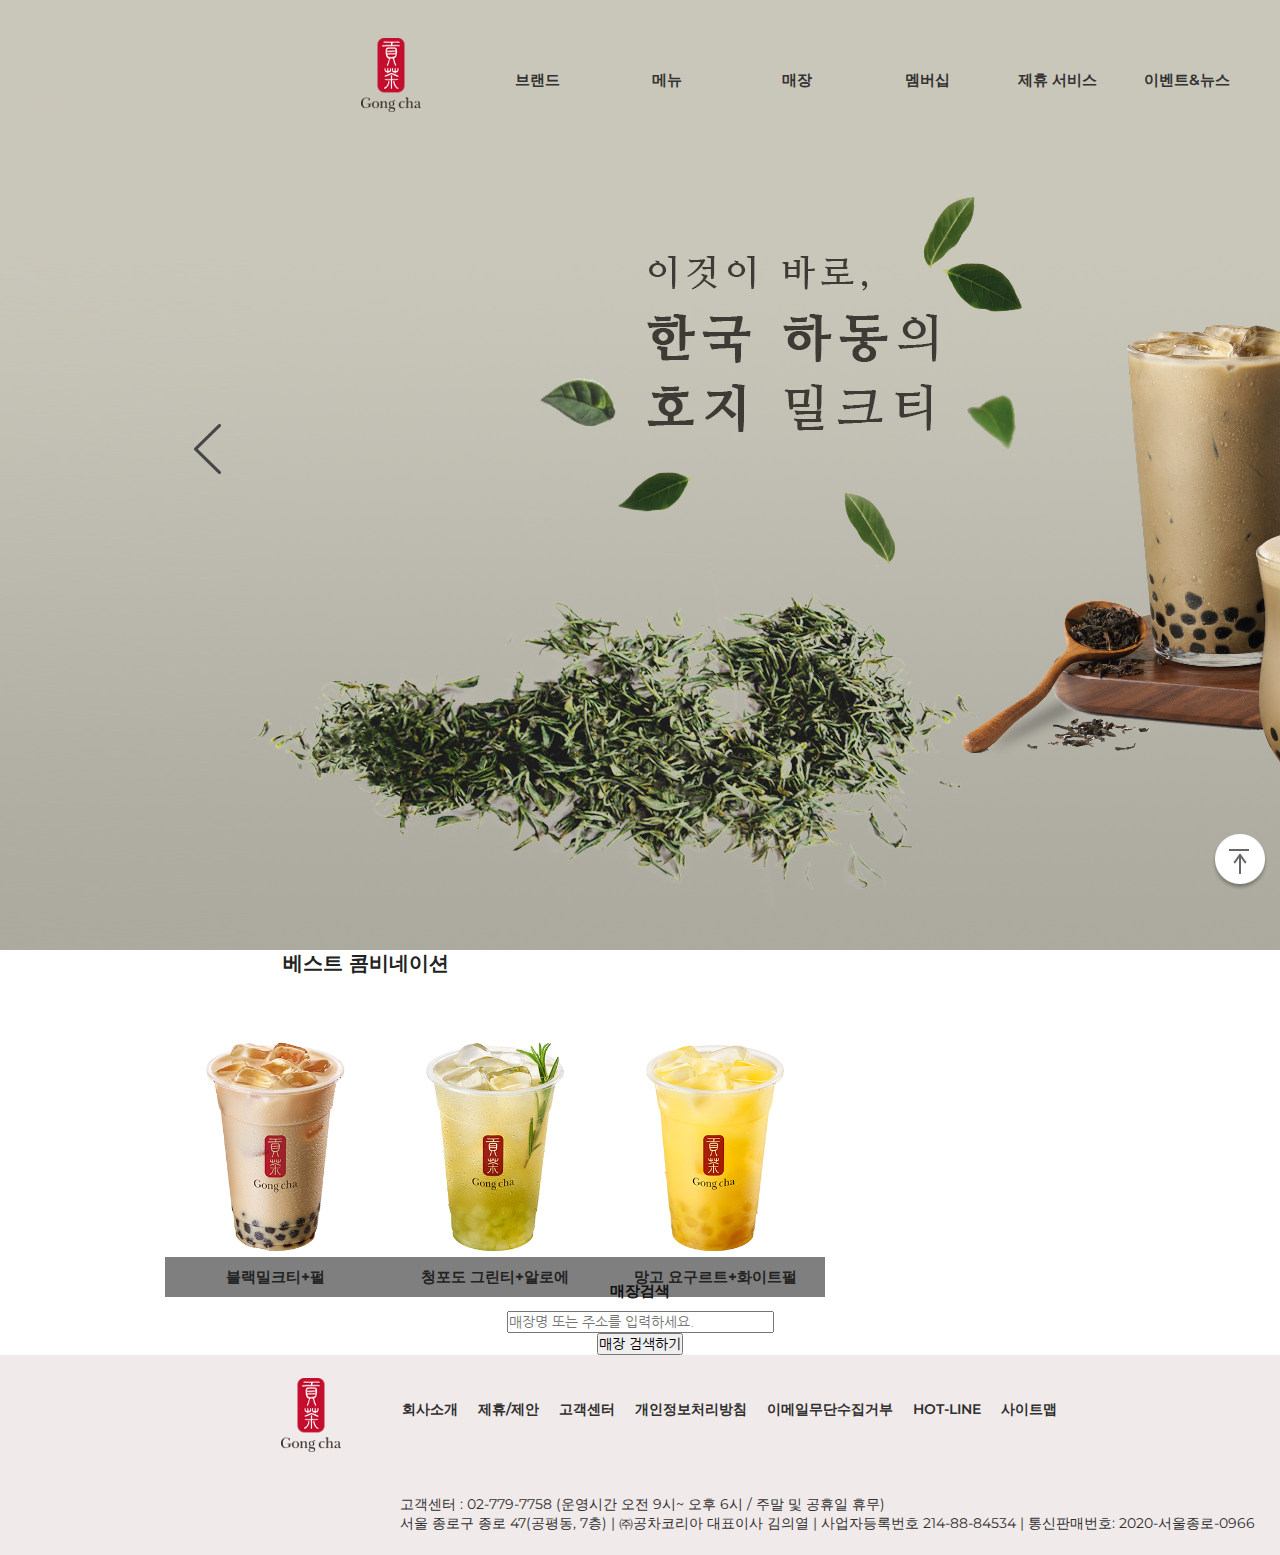
<file: index.html>
<!DOCTYPE html>
<html lang="ko">

<head>
  <meta charset="UTF-8">
  <meta http-equiv="X-UA-Compatible" content="IE=edge"> 
  <title>gongcha_main</title>
  <link
    href="https://fonts.googleapis.com/css2?family=Montserrat:ital,wght@0,100;0,200;0,300;0,400;0,500;0,600;0,700;0,800;0,900;1,100;1,200;1,300;1,400;1,500;1,600;1,700;1,800;1,900&display=swap"
    rel="stylesheet">
    <link href="https://fonts.googleapis.com/css2?family=Nanum+Myeongjo:wght@400;700;800&display=swap" rel="stylesheet">
  <link rel="stylesheet" href="css/index.css">
</head>

<body>
  <!--TOP버튼-->
  <div id="top_btn"><a href="#" class="active"></a></div>

  <!-- <div id="wrap"> -->

    <div id="header">
      <!-- 비주얼이미지 배경 -->

      <div id="slideShow"> <!-- 메인슬라이드이미지 -->
        <div class="slide">	
          <ul>		
            <li class="m1">
              <div class="slide_text">     
                  <input type="button" value="자세히보기">    
                </div>  
            </li>
            <li class="m2">
              <div class="slide_text">                    
                   <input type="button" value="자세히보기">    
               </div>
            </li>
            <li class="m3">
              <div class="slide_text">                      
                  <input type="button" value="자세히보기">    
             </div>
            </li>	
          </ul>
        </div>
        
        <div class="side_btn">
          <div class="pre indent"> prev </div>
          <div class="nex indent"> next </div>   
            </div>


            
      <div class="header_in">
        <!--  -->
        <!-- <div class="topMenuBar"> //필요없나?--> 
          <div class="logo_area">
            <h1><a href="#"><img src="image/logo.png" alt="site_logo" title="Gong cha"></a></h1>
          </div>
          <div class="top_nav">
            <ul class="topmenu">
              <li><a href="#brand">브랜드</a>
                <ul class="smenu">
                  <li><a href="#">브랜드 소개</a></li>
                  <li><a href="#">공차의 약속</a></li>
                  <li><a href="#">브랜드 아이덴티티</a></li>
                  <li><a href="#">세계속의 공차</a></li>
                </ul>
              </li>
              <li><a href="#menu">메뉴</a>
                <ul class="smenu">
                  <li><a href="#">주문방법</a></li>
                  <li><a href="#">음료</a></li>
                  <li><a href="#">디저트</a></li>
                  <li><a href="#">MD상품</a></li>
                  <li><a href="#">티스토리</a></li>
                  <li><a href="#">티레시피</a></li>
                </ul>
              </li>
              <li><a href="#store">매장</a>
                <ul class="smenu">
                  <li><a href="#">매장찾기</a></li>
                  <li><a href="#">가맹점 개설문의</a></li>
                </ul>
              </li>
              <li><a href="#membership">멤버십</a>
                <ul class="smenu">
                  <li><a href="#">NEW 공차 멤버십</a></li>
                  <li><a href="#">공차 카드 &amp; e-Gift</a></li>
                  <li><a href="# ">FAQ</a></li>
                </ul>
              </li>
              <li><a href="#service">제휴 서비스</a>
                <ul class="smenu">
                  <li><a href="#">통신사 제휴</a></li>
                  <li><a href="#">결제 서비스</a></li>
                </ul>
              </li>
              <li><a href="#event&news">이벤트&뉴스</a>
                <ul class="smenu">
                  <li><a href="#">이벤트</a></li>
                  <li><a href="#">공차소식</a></li>
                </ul>
              </li>
            </ul>
          </div>
 
      </div>

        <div class="bg_box"></div>
        <!--서브배경박스100%(top_nav에는 포함되지 않고 header에 포함되는 위치-->

      </div>
    </div>


    <section>
      <div id="best-combination clear">
        <h4>베스트 콤비네이션</h4>
      <div id="container">
    
        <ul class="photo clear">
          
          <li>
            <div class="best_combi1"><p>자세히보기</p></div>
            <img src="image/combi1.png" alt="best-combination1">
            <div class="dname">
              <h6>블랙밀크티+펄</h6>
            </div>
          </li>
    
          <!--//전체검정박스+가운데글자-->
          <li>
            <div class="best_combi1"><p>자세히보기</p></div>
            <img src="image/combi2.png" alt="best-combination2">
            <div class="dname">
              <h6>청포도 그린티+알로에</h6>
            </div>
          </li>

          <li>
            <div class="best_combi1"><p>자세히보기</p></div>
            <img src="image/combi3.png" alt="best-combination3">
            <div class="dname">
              <h6>망고 요구르트+화이트펄</h6>
            </div>
          </li>

          </ul>
          </div>
        </div>

        <div id="right_store clear">
          <h6>매장검색</h6>
          <div class="box1"></div>
          <!-- <img src="image/store.jpeg" alt="store-find"> -->
          <input type="text" id="search" name="pw" placeholder="매장명 또는 주소를 입력하세요."">
          <p><input type="button" name="bt" value="매장 검색하기"></p>

        </div>

   

    </section>


    <footer>
   <div class="footer_all">
        <div class="footer_logo">
          <h2><a href="#"><img src="image/logo.png" alt="site_logo" title="Gong cha"></a></h2>
        </div>
        <div class="footer_in clear">
          <ul>
            <li><a href="#">회사소개</a></li>
            <li><a href="#">제휴/제안</a></li>
            <li><a href="#">고객센터</a></li>
            <li><a href="#">개인정보처리방침</a></li>
            <li><a href="#">이메일무단수집거부</a></li>
            <li><a href="#">HOT-LINE</a></li>
            <li><a href="#">사이트맵</a></li>
          </ul>
          
        </div>
   </div>

   <div class="fot"><p>고객센터 : 02-779-7758 (운영시간 오전 9시~ 오후 6시 / 주말 및 공휴일 휴무)<p>서울 종로구 종로 47(공평동, 7층) | ㈜공차코리아 대표이사 김의열 | 사업자등록번호 214-88-84534 | 통신판매번호: 2020-서울종로-0966</p></div>

    </footer>

  <!-- </div> -->


  <!-- Script Source -->
  <script src="js/jquery-3.6.0.min.js"></script>
  <script src="js/jquery-ui-1.10.4.custom.min.js"></script>
  <script src="js/gongcha_main.js"></script>
</body>
</html>
</file>
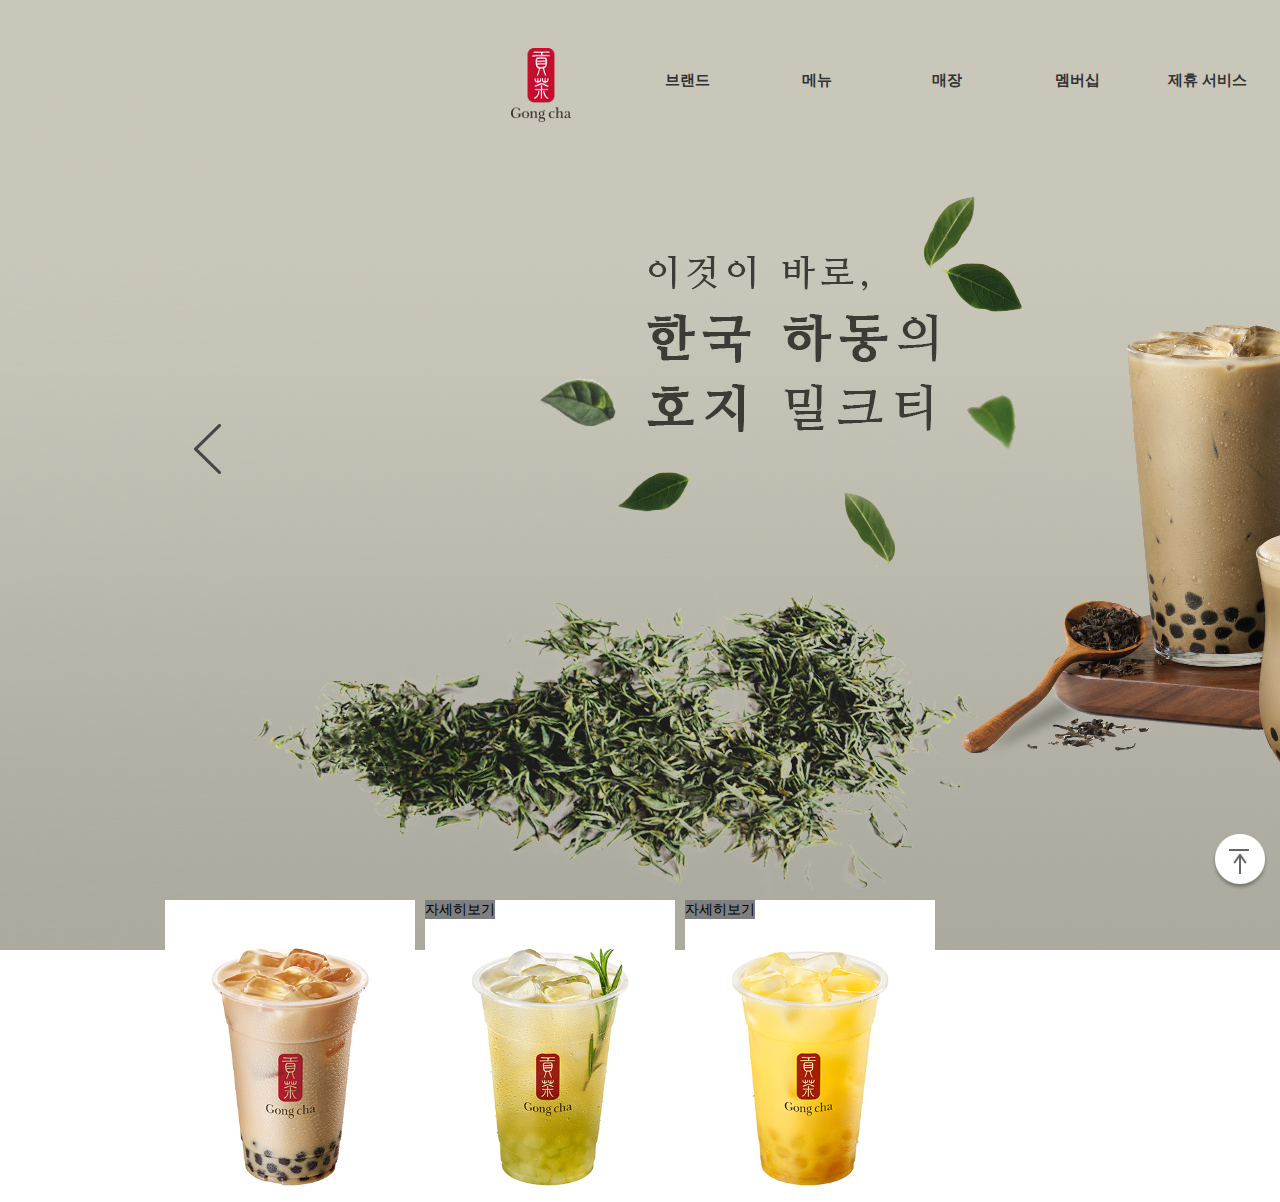
<file: 2_카테고리메인(원본)/gongcha_main.html>
<!DOCTYPE html>
<html lang="ko">

<head>
  <meta charset="UTF-8">
  <meta http-equiv="X-UA-Compatible" content="IE=edge"> 
  <title>gongcha_main</title>
  <link
    href="https://fonts.googleapis.com/css2?family=Montserrat:ital,wght@0,100;0,200;0,300;0,400;0,500;0,600;0,700;0,800;0,900;1,100;1,200;1,300;1,400;1,500;1,600;1,700;1,800;1,900&display=swap"
    rel="stylesheet">
    <link href="https://fonts.googleapis.com/css2?family=Nanum+Myeongjo:wght@400;700;800&display=swap" rel="stylesheet">
  <link rel="stylesheet" href="css/gongcha_main.css">
</head>

<body>
  <!--TOP버튼-->
  <div id="top_btn"><a href="#" class="active"></a></div>

  <!-- <div id="wrap"> -->

    <div id="header">
      <!-- 비주얼이미지 배경 -->

      <div id="slideShow"> <!-- 메인슬라이드이미지 -->
        <div class="slide">	
          <ul>		
            <li class="m1">
              <div class="slide_text">
                        
                            <input type="button" value="자세히보기">    
                        </div>  
            </li>
            <li class="m2">
              <div class="slide_text">
                        
    
                            <input type="button" value="자세히보기">    
                        </div>
            </li>
            <li class="m3">
              <div class="slide_text">
                        
    
                            <input type="button" value="자세히보기">    
                        </div>
            </li>	
          </ul>
        </div>
        
        <div class="side_btn">
          <div class="pre indent"> prev </div>
          <div class="nex indent"> next </div>   
            </div>


            
      <div class="header_in">
        <!--  -->
        <!-- <div class="topMenuBar"> //필요없나?--> 
          <div class="logo_area">
            <h1><a href="#"><img src="image/logo.png" alt="site_logo" title="Gong cha"></a></h1>
          </div>
          <div class="top_nav">
            <ul class="topmenu">
              <li><a href="#brand">브랜드</a>
                <ul class="smenu">
                  <li><a href="#">브랜드 소개</a></li>
                  <li><a href="#">공차의 약속</a></li>
                  <li><a href="#">브랜드 아이덴티티</a></li>
                  <li><a href="#">세계속의 공차</a></li>
                </ul>
              </li>
              <li><a href="#menu">메뉴</a>
                <ul class="smenu">
                  <li><a href="#">주문방법</a></li>
                  <li><a href="#">음료</a></li>
                  <li><a href="#">디저트</a></li>
                  <li><a href="#">MD상품</a></li>
                  <li><a href="#">티스토리</a></li>
                  <li><a href="#">티레시피</a></li>
                </ul>
              </li>
              <li><a href="#store">매장</a>
                <ul class="smenu">
                  <li><a href="#">매장찾기</a></li>
                  <li><a href="#">가맹점 개설문의</a></li>
                </ul>
              </li>
              <li><a href="#membership">멤버십</a>
                <ul class="smenu">
                  <li><a href="#">NEW 공차 멤버십</a></li>
                  <li><a href="#">공차 카드 &amp; e-Gift</a></li>
                  <li><a href="# ">FAQ</a></li>
                </ul>
              </li>
              <li><a href="#service">제휴 서비스</a>
                <ul class="smenu">
                  <li><a href="#">통신사 제휴</a></li>
                  <li><a href="#">결제 서비스</a></li>
                </ul>
              </li>
              <li><a href="#event&news">이벤트&뉴스</a>
                <ul class="smenu">
                  <li><a href="#">이벤트</a></li>
                  <li><a href="#">공차소식</a></li>
                </ul>
              </li>
            </ul>
     
            <!-- 서브배경 왼쪽이미지부분 

                     <div class="topimg">
              
              <ul>
                <li>
                  <div class="title">
                    <h3>브랜드</h3>
                  </div>
                  <img src="image/logo.png" alt="">
                </li>
                <li>
                  <div class="title">
                    <h3>메뉴</h3>
                  </div>
                  <img src="image/logo.png" alt="">
                </li>
                <li>
                  <div class="title">
                    <h3>매장</h3>
                  </div>
                  <img src="image/logo.png" alt="">
                </li>
                <li>
                  <div class="title">
                    <h3>멤버십</h3>
                  </div>
                  <img src="image/logo.png" alt="">
                </li>
                <li>
                  <div class="title">
                    <h3>제휴 서비스</h3>
                  </div>
                  <img src="image/logo.png" alt="">
                </li>
                <li>
                  <div class="title">
                    <h3>이벤트 &amp; 뉴스</h3>
                  </div>
                  <img src="image/logo.png" alt="">
                </li>
              </ul>
            </div>
             -->
          </div>
        <!-- </div> -->
      </div>

        <div class="bg_box"></div>
        <!--서브배경박스100%(top_nav에는 포함되지 않고 header에 포함되는 위치-->

        <!-- <div class="caption">
          <p>이것이 바로,</p>
          <p>한국 하동의</p>
          <p>호지 밀크티</p>
          
        </div> -->
      </div>
    </div>


    <section>
      <div id="container">
    
        <ul class="photo clear">
          
          <li>
            <div class="best_combi1"><p>자세히보기</p></div>
            <img src="image/combi1.png" alt="best-combination1">
          </li>
    
          <!--//전체검정박스+가운데글자-->
          <li>
            <div class="best_combi2"><p>자세히보기</p></div>
            <img src="image/combi2.png" alt="best-combination2">
          </li>

          <li>
            <div class="best_combi3"><p>자세히보기</p></div>
            <img src="image/combi3.png" alt="best-combination3">
          </li>

          </ul>
          </div>

   

    </section>


    <footer>

    </footer>

  <!-- </div> -->


  <!-- Script Source -->
  <script src="js/jquery-3.6.0.min.js"></script>
  <script src="js/jquery-ui-1.10.4.custom.min.js"></script>
  <script src="js/gongcha_main.js"></script>
</body>
</html>
</file>
<file: css/index.css>
@import url(common.css);
@import url('https://fonts.googleapis.com/css?family=Noto+Sans+KR&display=swap');
@import url('https://fonts.googleapis.com/css?family=Noto+Sans+KR|Poppins&display=swap');

body {
  font-family: 'Montserrat', sans-serif;

	
}

/*TOP버튼*/
#top_btn {
  /*위치설정*/
  position: fixed;
  right: 10px;
  bottom: 10px;
  z-index: 1000;
}

#top_btn a.active {
  /*버튼설정*/
  display: block;
  width: 60px;
  height: 60px;
  background: url(../image/top.png) no-repeat;
  transition: all 0.3s;
}

#top_btn a.active:hover {
  background: url(../image/top_on.png) no-repeat;
}


/* Header__________________________________ */

#header {
  /*헤더영역 전체 가로 100%+비주얼배경이미지*/
  width: 100%;
  height: 950px;
	/* background: url(../image/main_visual_longt.png) no-repeat; */
	margin:0 auto;
}

.header_in {
  /*메뉴바 가로 100%를 사용하기 위한 부모*/
  width: 1200px;
  margin: 0 auto;
	/* padding-left: 300px; */
  z-index: 2000;
  position: relative;
}





/* 이미지 슬라이드________________________________ */


#slideShow {
  position: relative;
  overflow: hidden;
  width: 1920px;
  height: 1050px;
  margin: 0 auto;
}

#slideShow .slide ul {
  position: absolute;
  width: 5760px;
  /*이미지의 총가로길이(1920*3)*/
}

#slideShow .slide ul li {
  float: left;
}

#slideShow .slide ul li {
  width: 1920px;
  height: 1050px;
}

#slideShow .slide ul .m1 {
  background: url(../image/main_visual1_long.png) no-repeat;
}

#slideShow .slide ul .m2 {
  background: url(../image/main_visual2_long.png) no-repeat;
}

#slideShow .slide ul .m3 {
  background: url(../image/main_visual3_long.png) no-repeat;
}


/*좌우버튼*/
#slideShow .side_btn .pre {
  position: absolute;
  top: 40%;
  left: 10%;
  width: 31px;
  height: 58px;
  background: url(../image/slide_btn_l.png) no-repeat;
  cursor: pointer;
}

#slideShow .side_btn .nex {
  position: absolute;
  top: 40%;
  right: 10%;
  width: 31px;
  height: 58px;
  background: url(../image/slide_btn_r.png) no-repeat;
  cursor: pointer;
}


/*텍스트 설정*/
.slide_text {
  margin-top: 270px;
  margin-left: 390px;
}

.slide_text h3 {
  font-family: 'Poppins', sans-serif;
  font-family: arial;
  font-size: 25px;
  color: #333;
  line-height: 0;
  margin: 18px -5px;
}

.slide_text h1 {
  font-family: 'Noto Sans KR', sans-serif;
  font-size: 50px;
  font-weight: 900;
  color: #333;
  line-height: 70px;
  margin: -8px;
  letter-spacing: -2px;
}

.slide_text h1:nth-child(2) {
  color: #d90000;
}

.slide_text h2 {
  font-weight: normal;
  color: #333;
  margin: 13px 0;
}

.slide_text [type=button] {
  width: 170px;
  height: 45px;
  padding: 10px;
	margin-left: 1000px;
	margin-top: 600px;
  border-color: #c30e2e;
	border-width: 1.5px;
  background: none;
  font-size: 15px;
  font-weight: 600;
  cursor: pointer;
  color: #c30e2e;
  position: relative;
  z-index: 999;
}











/* TopMenu */
h1 {
  float: left;
  padding-top: 15px;
  margin-right: 50px;
}

/* .topMenuBar {
  //실제 차지하는 컨텐츠의 가로크기+요소가운데정렬
  width: 1100px;
  margin: 0 auto;
} */

.logo_area {
  /*로고*/
  float: left;
  padding-top: 20px;
	z-index:2000;
}

.top_nav{
	padding-top: 45px;
	width:1000px;
	height:75px;
	position:relative;  
	z-index:100;	
	/*밑에 비주얼과 오버시 메뉴가 겹칠때 메뉴가 맨위에 오게 하기위함*/
}


/* 주메뉴 */

.topmenu>li{    
	float:left;
	width:130px;
	font-size:15px;
	font-weight:600;
	line-height:70px;
	text-align:center;
}
.topmenu>li:hover{border-bottom:solid 5px #c30e2e;}
.topmenu>li>a{color:#333;}
.topmenu>li:hover>a{color:#c30e2e;}


/* 서브메뉴 */

.topmenu>li>.smenu{
	display:none;
	position:absolute;
	top:100%;
	margin-top:1px; 
	height:270px; /*bg_box의 높이와 동일하게...*/
	/* border-left:solid 1px #e8e8e8; */
}
/* .topmenu>li>.smenu:last-child{border-right:solid 1px #c30e2e;} */
.smenu li{width:130px;}
.smenu li a{  
	display:block;
	color:#fff;
	font-size:13px;
	line-height:16px;
    padding:5px;
	text-align:center;
	font-weight:normal;	
}
.smenu li a:hover{color:#c30e2e;}

.bg_box{   /*서브배경박스*/
	display:none;
	width:100%;
	height:270px;
	background:rgba(0, 0, 0, 0.6);
	border:solid #c30e2e;
	border-width:1px 0;
  z-index: 1900;
  position: relative;
}



/* Section__________________________________ */

section{
	width:100%;
	text-align:center;
}
section h4{
  color:#232323;
  font-size:20px;
  position:absolute;
padding-left: 283px;
}
section h6{
  color:#232323;
  font-size:15px;
  margin:10px 0;
text-align:center;
}

section #best-combination{
  padding:50px 0;
  float:left;
  width:800px;
}
#container ul{
  display: inline-block;
  margin-top: 50px;
}
#container ul li{
  float:left;
  margin: 0 10px;
}
#container .dname{
  width:inherit;
  background-color:none;
}




section h3{
position:absolute;
padding:20px 0;
}

#container{
  width:950px;
  margin:0 auto;
  text-align:center;
}

/*자손선택자:부모 #container의 첫번때 나오는 <p>*/
#container>p{color:#999;margin-bottom:50px;}

#container .photo{width:inherit;} /*부모값을 상속받음->950px*/
#container .photo li{
  position:relative;  /*부모기준설정*/
  float:left;
  width:220px;
  height:257px;
  margin:0 0px 10px 0;  /*상,우,하,좌*/
  cursor:pointer;
}
#container .photo li div{ 
  position:absolute;
  background:rgba(0,0,0,0.5);
}
#container .photo li img{width:100%;height:100%;} 
/*부모박스의 크기에 꽉 채우게 가로,세로크기 통일!*/

#container .photo li .best_combi1{
  width:100%;
  height:100%;
  opacity:0;
  display:flex;
  justify-content:center;
  align-items:center;
  transition:all 0.5s ease-in;	
}
#container .photo li:hover .best_combi1{opacity:1;}

#container .photo li .best_combi1 p{
  text-transform:uppercase;  
	border:1px solid #fff;
  width:140px;
  padding:10px 0;
  color:#fff;
}


#right_store{
  background-color: #c30e2e;
  float:left;
  width:400px;
}
#right_store h6{color:white;}
  
  #right_store .box1{
  width:400px;
	height:400px;
	background:url(../image/store.jpeg) no-repeat;
 
}







/* Footer__________________________________ */
footer{
  
  padding: 20px 0;
  width:100%;
  height:160px;
  font-weight: 400;
  color: rgb(48, 48, 48);

background-color: rgb(240, 234, 234);
}
.footer_logo{
  float:left; 
  padding-left: 280px;
line-height: 120px;
}
.footer_in{
  float:left; 
margin-top: 25px;
  padding-left: 50px;
  text-align: center;
  vertical-align: middle;
}

.footer_in li{
  font-weight: 600;
margin:0 10px;


  float:left; 
}

.fot{
  float:left; 
padding-left: 400px;
padding-bottom: 20px;

}
</file>
<file: 2_카테고리메인(원본)/css/gongcha_main.css>
@import url(common.css);
@import url('https://fonts.googleapis.com/css?family=Noto+Sans+KR&display=swap');
@import url('https://fonts.googleapis.com/css?family=Noto+Sans+KR|Poppins&display=swap');

body {
  font-family: 'Montserrat', sans-serif;

	
}

/*TOP버튼*/
#top_btn {
  /*위치설정*/
  position: fixed;
  right: 10px;
  bottom: 10px;
  z-index: 1000;
}

#top_btn a.active {
  /*버튼설정*/
  display: block;
  width: 60px;
  height: 60px;
  background: url(../image/top.png) no-repeat;
  transition: all 0.3s;
}

#top_btn a.active:hover {
  background: url(../image/top_on.png) no-repeat;
}


/* Header__________________________________ */

#header {
  /*헤더영역 전체 가로 100%+비주얼배경이미지*/
  width: 100%;
  height: 900px;
	/* background: url(../image/main_visual_longt.png) no-repeat; */
	margin:0 auto;
}

.header_in {
  /*메뉴바 가로 100%를 사용하기 위한 부모*/
  width: 1200px;
  margin: 0 auto;
	padding-left: 300px;
  z-index: 2000;
  position: relative;
}





/* 이미지 슬라이드________________________________ */


#slideShow {
  position: relative;
  overflow: hidden;
  width: 1920px;
  height: 1050px;
  margin: 0 auto;
}

#slideShow .slide ul {
  position: absolute;
  width: 5760px;
  /*이미지의 총가로길이(1920*3)*/
}

#slideShow .slide ul li {
  float: left;
}

#slideShow .slide ul li {
  width: 1920px;
  height: 1050px;
}

#slideShow .slide ul .m1 {
  background: url(../image/main_visual1_long.png) no-repeat;
}

#slideShow .slide ul .m2 {
  background: url(../image/main_visual2_long.png) no-repeat;
}

#slideShow .slide ul .m3 {
  background: url(../image/main_visual3_long.png) no-repeat;
}


/*좌우버튼*/
#slideShow .side_btn .pre {
  position: absolute;
  top: 40%;
  left: 10%;
  width: 31px;
  height: 58px;
  background: url(../image/slide_btn_l.png) no-repeat;
  cursor: pointer;
}

#slideShow .side_btn .nex {
  position: absolute;
  top: 40%;
  right: 10%;
  width: 31px;
  height: 58px;
  background: url(../image/slide_btn_r.png) no-repeat;
  cursor: pointer;
}


/*텍스트 설정*/
.slide_text {
  margin-top: 270px;
  margin-left: 390px;
}

.slide_text h3 {
  font-family: 'Poppins', sans-serif;
  font-family: arial;
  font-size: 25px;
  color: #333;
  line-height: 0;
  margin: 18px -5px;
}

.slide_text h1 {
  font-family: 'Noto Sans KR', sans-serif;
  font-size: 50px;
  font-weight: 900;
  color: #333;
  line-height: 70px;
  margin: -8px;
  letter-spacing: -2px;
}

.slide_text h1:nth-child(2) {
  color: #d90000;
}

.slide_text h2 {
  font-weight: normal;
  color: #333;
  margin: 13px 0;
}

.slide_text [type=button] {
  width: 170px;
  height: 45px;
  padding: 10px;
	margin-left: 1000px;
	margin-top: 600px;
  border-color: #c30e2e;
	border-width: 1.5px;
  background: none;
  font-size: 15px;
  font-weight: 600;
  cursor: pointer;
  color: #c30e2e;
  position: relative;
  z-index: 999;
}











/* TopMenu */
h1 {
  float: left;
  padding-top: 15px;
  margin-right: 50px;
}

/* .topMenuBar {
  //실제 차지하는 컨텐츠의 가로크기+요소가운데정렬
  width: 1100px;
  margin: 0 auto;
} */

.logo_area {
  /*로고*/
  float: left;
  padding-top: 30px;
	z-index:2000;
}

.top_nav{
	padding-top: 45px;
	width:1000px;
	height:75px;
	position:relative;  
	z-index:100;	
	/*밑에 비주얼과 오버시 메뉴가 겹칠때 메뉴가 맨위에 오게 하기위함*/
}


/* 주메뉴 */

.topmenu>li{    
	float:left;
	width:130px;
	font-size:15px;
	font-weight:600;
	line-height:70px;
	text-align:center;
}
.topmenu>li:hover{border-bottom:solid 5px #c30e2e;}
.topmenu>li>a{color:#333;}
.topmenu>li:hover>a{color:#c30e2e;}


/* 서브메뉴 */

.topmenu>li>.smenu{
	display:none;
	position:absolute;
	top:100%;
	margin-top:1px; 
	height:270px; /*bg_box의 높이와 동일하게...*/
	/* border-left:solid 1px #e8e8e8; */
}
/* .topmenu>li>.smenu:last-child{border-right:solid 1px #c30e2e;} */
.smenu li{width:130px;}
.smenu li a{  
	display:block;
	color:#fff;
	font-size:13px;
	line-height:16px;
    padding:5px;
	text-align:center;
	font-weight:normal;	
}
.smenu li a:hover{color:#c30e2e;}

.bg_box{   /*서브배경박스*/
	display:none;
	width:100%;
	height:270px;
	background:rgba(0, 0, 0, 0.6);
	border:solid #c30e2e;
	border-width:1px 0;
  z-index: 1900;
  position: relative;
}


/* 서브왼쪽배경이미지 */	
.topimg ul li{  /*모든 이미지를 한 위치에 겹쳐놓음*/
	display:none;
	position:absolute;
	top:125px;
	left:10px;
	z-index:1000;
}

/* .caption{
	font-size: 48px;
	line-height: 80px;
	font-family: 'Nanum Myeongjo', serif;
	font-weight: 700;
	text-indent: 20px;
	color:#3e3b36;
	padding-left: 640px;
	padding-top: 80px;
} */



/* Section__________________________________ */

#container{
  width:950px;
  margin:0 auto;
  text-align:center;
}

/*자손선택자:부모 #container의 첫번때 나오는 <p>*/
#container>p{color:#999;margin-bottom:50px;}

#container .photo{width:inherit;} /*부모값을 상속받음->950px*/
#container .photo li{
  position:relative;  /*부모기준설정*/
  float:left;
  width:250px;
  height:292px;
  margin:0 10px 10px 0;  /*상,우,하,좌*/
  cursor:pointer;
}
#container .photo li div{ 
  position:absolute;
  background:rgba(0,0,0,0.5);
}
#container .photo li img{width:100%;height:100%;} 
/*부모박스의 크기에 꽉 채우게 가로,세로크기 통일!*/

#container .photo li .best_combi1{
  width:100%;
  height:100%;
  opacity:0;
  display:flex;
  justify-content:center;
  align-items:center;
  transition:all 0.5s ease-in;	
}
#container .photo li:hover .best_combi1{opacity:1;}

#container .photo li .best_combi1 p{
  text-transform:uppercase;  
	border:1px solid #fff;
  width:140px;
  padding:10px 0;
  color:#fff;
}






/* Footer__________________________________ */
</file>
